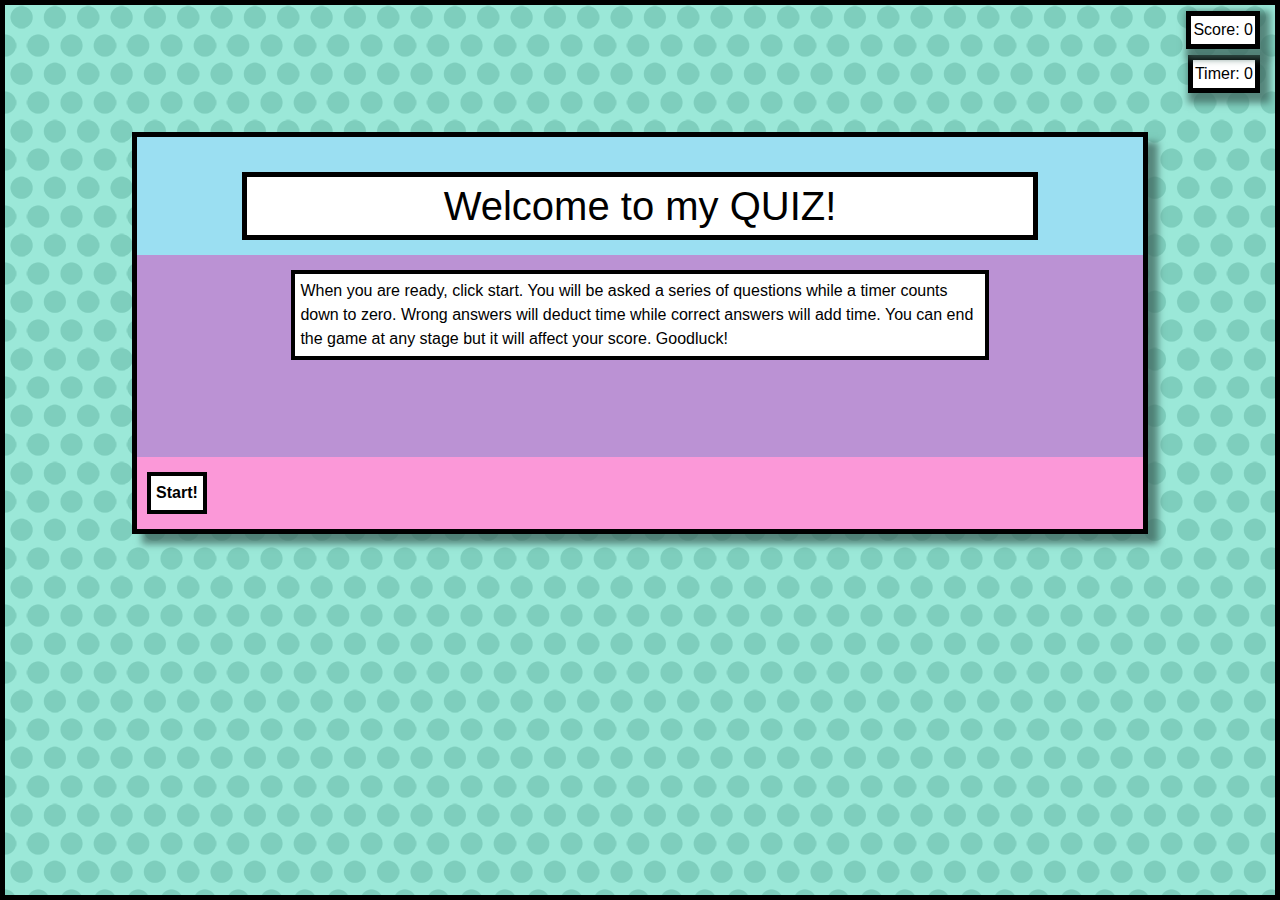
<file: index.html>
<!doctype html> 
<html lang="en">
    <head>
        <title>Coding Quiz</title>

        <meta charset="utf-8">
        <meta name="viewport" content="width=device-width, initial-scale=1.0">
        <link rel="stylesheet" href="assets/css/reset.css">
        <link rel="stylesheet" href="https://stackpath.bootstrapcdn.com/bootstrap/4.5.2/css/bootstrap.min.css" integrity="sha384-JcKb8q3iqJ61gNV9KGb8thSsNjpSL0n8PARn9HuZOnIxN0hoP+VmmDGMN5t9UJ0Z" crossorigin="anonymous" />
        
        <!-- My basic site style stylesheet -->
        <link rel="stylesheet" type="text/css" href="assets/css/styles.css"/>
    
    </head>
    <body>
        
          <div class="variable" id="time">Timer</div>
          <div class="clearfix"></div>
          <div class="variable" id="score">Score</div>
          <div class="clearfix"></div>
        
        
        <section class="container-fluid"> 
            <div class="row question-container" id="row1">
                <h1 id="welcome"  >Welcome to my QUIZ!</h1> 
                <h3 id="question" class="hide">This will be the question </h3>
            </div>
            <div class="row btn-selector" id="row2">
                <p id="start-instruction" class=""> When you are ready, click start. 
                  You will be asked a series of questions while a timer counts down to zero. 
                  Wrong answers will deduct time while correct answers will add time. 
                  You can end the game at any stage but it will affect your score. 
                  Goodluck!</p>
                <div id="quizQuestions">
                  
                </div>
                <div id="indicator">
                    <p class="answer" id="correct"> Correct </p>
                    <p class="answer" id="wrong"> Wrong Answer</p>
                </div>
                <p id="high-score" class="hide">Here will be the results table</p>
                <div class="hide" id="nameInput">
                  
                    <label for="name">Please save a name for this game.</label>
                    <br/>
                    <input type="text" id="name" name="name" placeholder="Name ..."/> 
                    <button id="name-btn" onclick=getInputValue() >"Save your score!"</button>
                    <p id="score-is-saved" class="hide">Your score has been saved, play again to add to the highscores.</p>
                  
                </div>
            </div>
            <div class="clearfix">
            </div>
            <div class="row" id="row3">
                <button type="button" id="start-btn"><b>Start!</b></button> 
                <button type="button" class="hide" id="end-btn"><b>End Game</b></button>
                <button type="button" class="hide" id="restart-btn"><b>Try again?</b></button>
                <button type="button" class="hide" id="clear-history-btn"><b>Clear Highscores</b></button>
            </div>
        </section>


      <script 
        type="text/javascript"
        src="assets/javascript/main.js"></script>  
      <script
        type="text/javascript"
        src="https://cdnjs.cloudflare.com/ajax/libs/jquery/3.2.1/jquery.min.js">
      </script>
    <!-- Bootstrap CDN -->
      <script src="https://maxcdn.bootstrapcdn.com/bootstrap/4.0.0/js/bootstrap.min.js"></script>

    </body>
</html>

<!---->
</file>
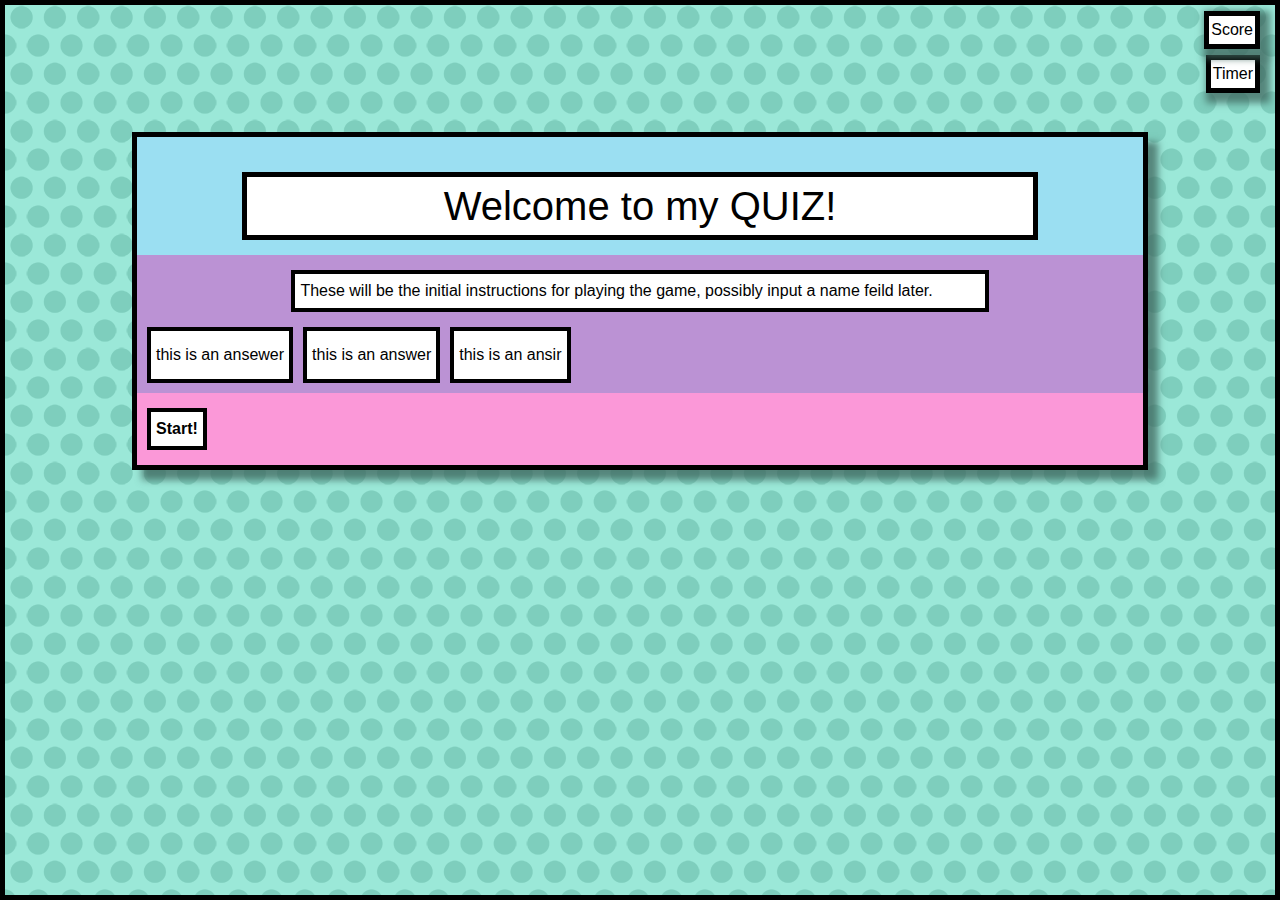
<file: Template.html>
<!doctype html> 
<html>
    <head>
        <title>Coding Quiz</title>

        <meta charset="utf-8">
        <meta name="viewport" content="width=device-width, initial-scale=1.0">
        <link rel="stylesheet" href="assets/css/reset.css">
        <link rel="stylesheet" href="https://stackpath.bootstrapcdn.com/bootstrap/4.5.2/css/bootstrap.min.css" integrity="sha384-JcKb8q3iqJ61gNV9KGb8thSsNjpSL0n8PARn9HuZOnIxN0hoP+VmmDGMN5t9UJ0Z" crossorigin="anonymous" />
        
        <!-- My basic site style stylesheet -->
        <link rel="stylesheet" type="text/css" href="assets/css/styles.css"/>
    
    </head>
    <body>
        
          <div class="variable" id="time">Timer</div>
          <div class="clearfix"></div>
          <div class="variable" id="score">Score</div>
          <div class="clearfix"></div>
        
        
        <section class="container-fluid"> 
            <div class="row question-container" id="row1">
                <h1 id="welcome"  >Welcome to my QUIZ!</h1> 
                <h3 id="question" class="hide">This will be the question </h3>
            </div>
            <div class="row btn-selector" id="row2">
                <p class=""> These will be the initial instructions for playing 
                  the game, possibly input a name feild later.</p>
                <button class="" type="button"> this is an ansewer </button>
                <button class="" type="button"> this is an answer </button>
                <button class="" type="button"> this is an ansir </button>
                <div id="para">
                    <p class="answer" id="correct"> Correct </p>
                    <p class="answer" id="wrong"> Wrong Answer</p>
                </div>
            </div>
            <div class="clearfix">
            </div>
            <div class="row" id="row3">
                <button type="button" id="start-btn"><b>Start!</b></button> 
                <button type="button" class="hide" id="next-btn"><b>Next Question</b></button>
            </div>
        </section>


      <script 
        type="text/javascript"
        src="assets/javascript/javascripts.js"></script>  
      <script
        type="text/javascript"
        src="https://cdnjs.cloudflare.com/ajax/libs/jquery/3.2.1/jquery.min.js">
      </script>
    <!-- Bootstrap CDN -->
      <script src="https://maxcdn.bootstrapcdn.com/bootstrap/4.0.0/js/bootstrap.min.js"></script>

    </body>
</html>

<!---->
</file>
<file: assets/css/styles.css>
/*Body Border */

html {
    border:5px solid black;
    min-height: 100vh;
}

body {
    background-image: url(../images/BodyBackgroundSmall.png);
    background-repeat: repeat;
}

* {
    box-sizing: border-box;
}

/* setting style for the timer and score variables  */
div.variable {
    float: right;
    color: black;
    background-color: white;
    text-align: center;
    padding: 2px;
    border: 5px solid black;
    display: inline; 
    margin: 5px;
    position: absolute;
    z-index: 1;
}

div#time {
    right: 15px;
    top: 50px;
    box-shadow: 5px 5px 7px 5px rgba(63, 102, 94, 0.75);
}

div#score {
    right: 15px;
    top: 6px;
    box-shadow: 5px 5px 7px 5px rgba(63, 102, 94, 0.75);
}

.clearfix {
    content: "";
    clear: both;
    display: table;
  }

/* setting section styling  */

section.container-fluid {
    background-color: rgb(155,223,242);
    background-repeat: repeat;
    border: black 5px solid;
    width: 80%;
    height: 80%;
    margin: 10%;
    box-shadow: 10px 10px 7px rgba(63, 102, 94, 0.75);
}

/* each row styling within the section  */
div#row1 {
    background-color: rgb(155,223,242);
    padding: 5px;
}
div#row2 {
    background-color: rgb(187,146,212);
    padding: 5px;
}
div#row3 {
    background-color: rgb(251,152,216);
    padding: 5px;
    padding-top: 10px;
    padding-bottom: 10px;
}
 
/* content styling */
h1 {
    color: black;
    background-color: white;
    text-align: center;
    padding: 5px;
    border: 5px solid black;
    margin-left: 10%;
    margin-right: 10%;
    margin-top: 30px;
    margin-bottom: 10px;
    width: 100%;
}

h3 {
    color: black;
    background-color: white;
    text-align: center;
    padding: 5px;
    border: 4px solid black;
    margin-left: 10%;
    margin-right: 10%;
    margin-top: 30px;
    margin-bottom: 10px;
    width: 100%;
}

p {
    color: black;
    background-color: white;
    padding: 5px;
    border: 4px solid black;
    margin-left: 15%;
    margin-right: 15%;
    margin-top: 10px;
    margin-bottom: 10px;
    width: 100%;
}

p#score-is-saved {
    margin: 5px;
}

button {
    color: black;
    background-color: white;
    text-align: center;
    padding: 5px;
    margin: 5px;
    border: 4px solid black;
}

button:hover {
    background-color: rgb(155,223,242);
    border: 4px solid grey;
}

.hide {
    display: none;
}

/* style the buttons for the choices to appear in */
div#indicator, div#quizQuestions, div#nameInput {
    margin-left: 15%;
    margin-right: 15%;
    margin-top: 10px;
    margin-bottom: 10px;
    width: 100%;
}

div#quizQuestions>button {
    width: 100%;
    display: block;
}

/* style the indicators that pop up  */
p.answer {
    width: 45%;
    display: inline;
    margin: 0;
    padding: 5px; 
    visibility: hidden;
}

p#correct {
    background-color: rgb(146,220,207);
    margin-right: 2px;
    float: left;
}

p#wrong { 
    background-color: rgb(251,152,216);
    margin-left: 2px;
    float: right;
}

/* style the form  */

div#nameInput>input {
    color: black;
    background-color: white;
    padding: 5px;
    margin: 5px;
    border: 4px solid black;
    display: inline-block;
    width: 48%;
}

label {
    padding-left: 9px;
    margin-bottom: 0px;
}

button#name-btn {
    /* how do i get it to fill remaining space? */
    width: 48%;
    
}

/* p:hover {
    background-color: rgb(155,223,242);
    border: 4px solid grey;
} */

@media screen and ( max-width: 750px ) {
    div#nameInput>input {
        color: black;
        background-color: white;
        padding: 5px;
        margin: 5px;
        border: 4px solid black;
        display: block;
        width: 100%;
    }
    
    label {
        padding-left: 9px;
        margin-bottom: 0px;
    }
    
    button#name-btn {
        width: 100%;
        /* how do i get it to fill remaining space? */
        
        display: block;
    }
}
</file>
